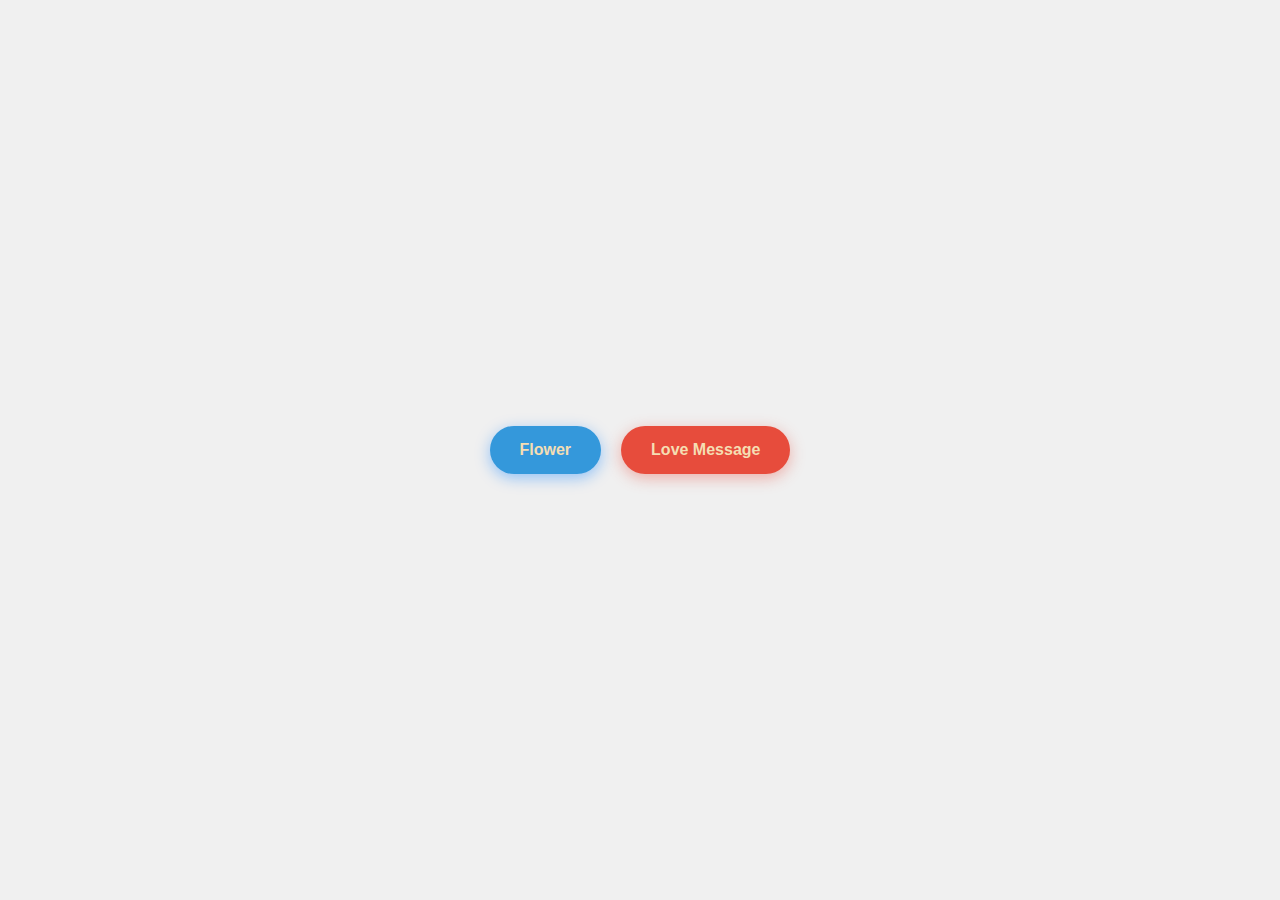
<file: index.html>
<!DOCTYPE html>
<html lang="id">
  <head>
    <meta charset="UTF-8" />
    <meta name="viewport" content="width=device-width, initial-scale=1.0" />
    <title>Coba Pilih ayooo</title>
    <style>
      body {
        display: flex;
        justify-content: center;
        align-items: center;
        height: 100vh;
        margin: 0;
        font-family: Arial, sans-serif;
        background-color: #f0f0f0;
      }

      .button-container {
        display: flex;
        gap: 20px;
      }

      .button {
        padding: 15px 30px;
        font-size: 16px;
        font-weight: bold;
        border: none;
        border-radius: 50px;
        cursor: pointer;
        transition: transform 0.3s ease, box-shadow 0.3s ease;
      }

      .button-1 {
        background-color: #3498db;
        color: white;
        box-shadow: 0 4px 15px rgba(0, 123, 255, 0.4);
      }

      .button-1:hover {
        transform: translateY(-5px);
        box-shadow: 0 8px 20px rgba(0, 123, 255, 0.6);
      }

      .button-2 {
        background-color: #e74c3c;
        color: white;
        box-shadow: 0 4px 15px rgba(231, 76, 60, 0.4);
      }

      .button-2:hover {
        transform: translateY(-5px);
        box-shadow: 0 8px 20px rgba(231, 76, 60, 0.6);
      }
      .button a {
        text-decoration: none;
        color: wheat;
      }
    </style>
  </head>
  <body>
    <div class="button-container">
      <button class="button button-1">
        <a href="kado-main/index.html">Flower</a>
      </button>
      <button class="button button-2">
        <a href="Love-Letter-main/index.html">Love Message</a>
      </button>
    </div>
  </body>
</html>
</file>
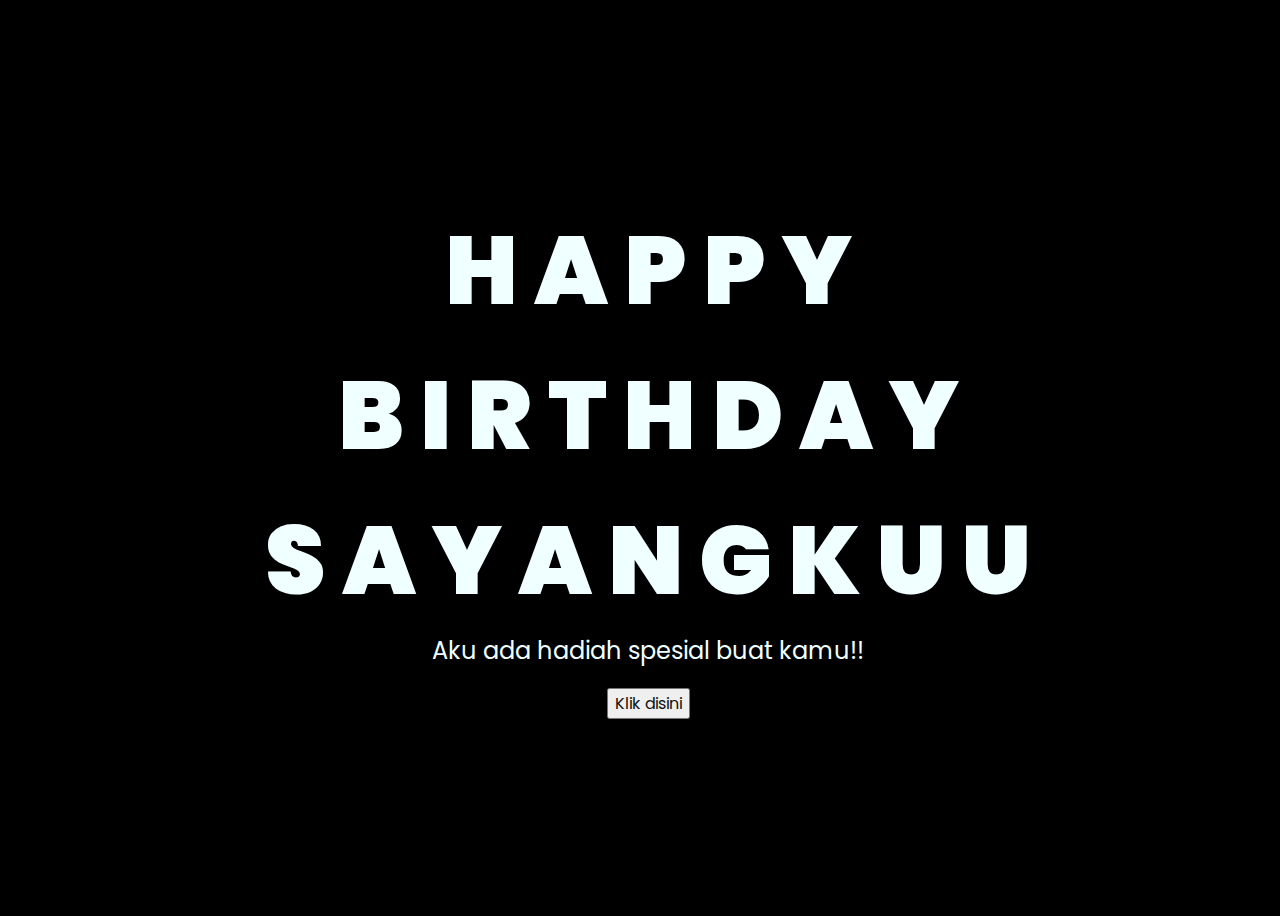
<file: kado-main/index.html>
<!DOCTYPE html>
<html lang="en">
  <head>
    <meta charset="UTF-8" />
    <meta http-equiv="X-UA-Compatible" content="IE=edge" />
    <meta name="viewport" content="width=device-width, initial-scale=1.0" />
    <link rel="stylesheet" href="css/style.css" />
    <link rel="icon" href="img/flowers.png" type="image/x-icon" />
    <title>Flowers</title>
  </head>
  <body>
    <div class="greetings">
      <!-- silahkan menambah kata sesuai keinginan dengan <span>text...</span -->
      <div class="top">
        <span>H</span>
        <span>A</span>
        <span>P</span>
        <span>P</span>
        <span>Y</span>
      </div>
      <div class="bottom">
        <span>B</span>
        <span>I</span>
        <span>R</span>
        <span>T</span>
        <span>H</span>
        <span>D</span>
        <span>A</span>
        <span>Y</span>
      </div>
      <div class="sayang">
        <span>S</span>
        <span>A</span>
        <span>Y</span>
        <span>A</span>
        <span>N</span>
        <span>G</span>
        <span>K</span>
        <span>U</span>
        <span>U</span>
      </div>
    </div>
    <div class="description">
      <span>Aku ada hadiah spesial buat kamu!!</span>
    </div>
    <div class="button">
      <button>
        <a href="flower.html">Klik disini</a>
      </button>
    </div>
  </body>
</html>
</file>
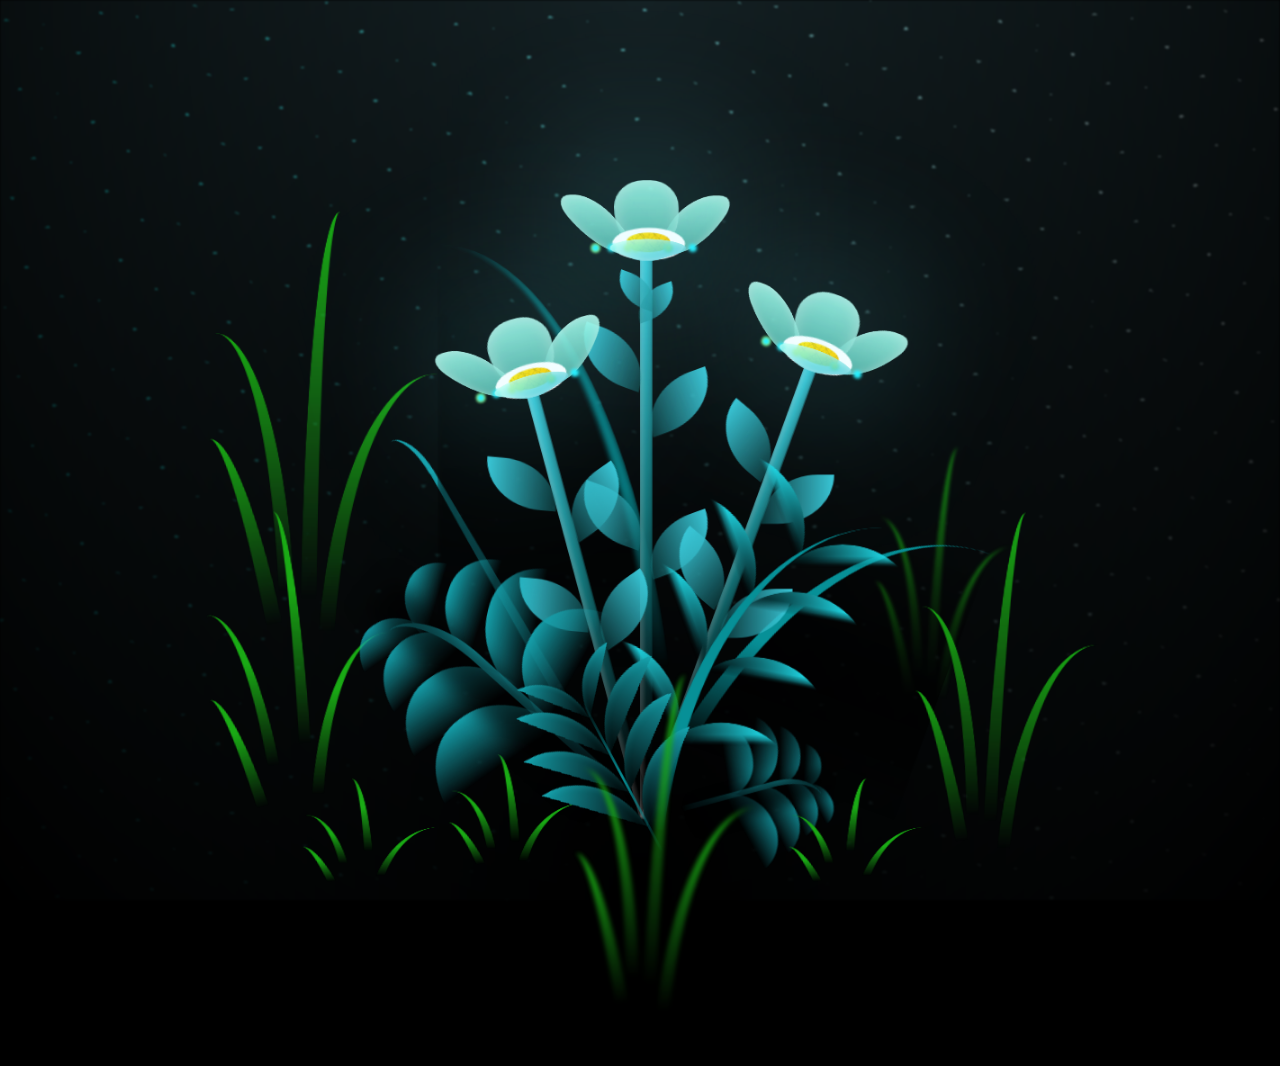
<file: kado-main/flower.html>
<!DOCTYPE html>
<html lang="en">
<head>
    <meta charset="UTF-8">
    <meta http-equiv="X-UA-Compatible" content="IE=edge">
    <meta name="viewport" content="width=device-width, initial-scale=1.0">
    <link rel="stylesheet" href="css/main.css">
    <link rel="icon" href="img/flowers.png" type="image/x-icon">
    <title>flowers</title>
</head>
<body class="container">
  <!-- Pembuat code: https://codepen.io/mdusmanansari/pen/BamepLe -->
    <div class="night"></div>
    <div class="flowers">
      <div class="flower flower--1">
        <div class="flower__leafs flower__leafs--1">
          <div class="flower__leaf flower__leaf--1"></div>
          <div class="flower__leaf flower__leaf--2"></div>
          <div class="flower__leaf flower__leaf--3"></div>
          <div class="flower__leaf flower__leaf--4"></div>
          <div class="flower__white-circle"></div>
  
          <div class="flower__light flower__light--1"></div>
          <div class="flower__light flower__light--2"></div>
          <div class="flower__light flower__light--3"></div>
          <div class="flower__light flower__light--4"></div>
          <div class="flower__light flower__light--5"></div>
          <div class="flower__light flower__light--6"></div>
          <div class="flower__light flower__light--7"></div>
          <div class="flower__light flower__light--8"></div>
  
        </div>
        <div class="flower__line">
          <div class="flower__line__leaf flower__line__leaf--1"></div>
          <div class="flower__line__leaf flower__line__leaf--2"></div>
          <div class="flower__line__leaf flower__line__leaf--3"></div>
          <div class="flower__line__leaf flower__line__leaf--4"></div>
          <div class="flower__line__leaf flower__line__leaf--5"></div>
          <div class="flower__line__leaf flower__line__leaf--6"></div>
        </div>
      </div>
  
      <div class="flower flower--2">
        <div class="flower__leafs flower__leafs--2">
          <div class="flower__leaf flower__leaf--1"></div>
          <div class="flower__leaf flower__leaf--2"></div>
          <div class="flower__leaf flower__leaf--3"></div>
          <div class="flower__leaf flower__leaf--4"></div>
          <div class="flower__white-circle"></div>
  
          <div class="flower__light flower__light--1"></div>
          <div class="flower__light flower__light--2"></div>
          <div class="flower__light flower__light--3"></div>
          <div class="flower__light flower__light--4"></div>
          <div class="flower__light flower__light--5"></div>
          <div class="flower__light flower__light--6"></div>
          <div class="flower__light flower__light--7"></div>
          <div class="flower__light flower__light--8"></div>
  
        </div>
        <div class="flower__line">
          <div class="flower__line__leaf flower__line__leaf--1"></div>
          <div class="flower__line__leaf flower__line__leaf--2"></div>
          <div class="flower__line__leaf flower__line__leaf--3"></div>
          <div class="flower__line__leaf flower__line__leaf--4"></div>
        </div>
      </div>
  
      <div class="flower flower--3">
        <div class="flower__leafs flower__leafs--3">
          <div class="flower__leaf flower__leaf--1"></div>
          <div class="flower__leaf flower__leaf--2"></div>
          <div class="flower__leaf flower__leaf--3"></div>
          <div class="flower__leaf flower__leaf--4"></div>
          <div class="flower__white-circle"></div>
  
          <div class="flower__light flower__light--1"></div>
          <div class="flower__light flower__light--2"></div>
          <div class="flower__light flower__light--3"></div>
          <div class="flower__light flower__light--4"></div>
          <div class="flower__light flower__light--5"></div>
          <div class="flower__light flower__light--6"></div>
          <div class="flower__light flower__light--7"></div>
          <div class="flower__light flower__light--8"></div>
  
        </div>
        <div class="flower__line">
          <div class="flower__line__leaf flower__line__leaf--1"></div>
          <div class="flower__line__leaf flower__line__leaf--2"></div>
          <div class="flower__line__leaf flower__line__leaf--3"></div>
          <div class="flower__line__leaf flower__line__leaf--4"></div>
        </div>
      </div>
  
      <div class="grow-ans" style="--d:1.2s">
        <div class="flower__g-long">
          <div class="flower__g-long__top"></div>
          <div class="flower__g-long__bottom"></div>
        </div>
      </div>
  
      <div class="growing-grass">
        <div class="flower__grass flower__grass--1">
          <div class="flower__grass--top"></div>
          <div class="flower__grass--bottom"></div>
          <div class="flower__grass__leaf flower__grass__leaf--1"></div>
          <div class="flower__grass__leaf flower__grass__leaf--2"></div>
          <div class="flower__grass__leaf flower__grass__leaf--3"></div>
          <div class="flower__grass__leaf flower__grass__leaf--4"></div>
          <div class="flower__grass__leaf flower__grass__leaf--5"></div>
          <div class="flower__grass__leaf flower__grass__leaf--6"></div>
          <div class="flower__grass__leaf flower__grass__leaf--7"></div>
          <div class="flower__grass__leaf flower__grass__leaf--8"></div>
          <div class="flower__grass__overlay"></div>
        </div>
      </div>
  
      <div class="growing-grass">
        <div class="flower__grass flower__grass--2">
          <div class="flower__grass--top"></div>
          <div class="flower__grass--bottom"></div>
          <div class="flower__grass__leaf flower__grass__leaf--1"></div>
          <div class="flower__grass__leaf flower__grass__leaf--2"></div>
          <div class="flower__grass__leaf flower__grass__leaf--3"></div>
          <div class="flower__grass__leaf flower__grass__leaf--4"></div>
          <div class="flower__grass__leaf flower__grass__leaf--5"></div>
          <div class="flower__grass__leaf flower__grass__leaf--6"></div>
          <div class="flower__grass__leaf flower__grass__leaf--7"></div>
          <div class="flower__grass__leaf flower__grass__leaf--8"></div>
          <div class="flower__grass__overlay"></div>
        </div>
      </div>
  
      <div class="grow-ans" style="--d:2.4s">
        <div class="flower__g-right flower__g-right--1">
          <div class="leaf"></div>
        </div>
      </div>
  
      <div class="grow-ans" style="--d:2.8s">
        <div class="flower__g-right flower__g-right--2">
          <div class="leaf"></div>
        </div>
      </div>
  
      <div class="grow-ans" style="--d:2.8s">
        <div class="flower__g-front">
          <div class="flower__g-front__leaf-wrapper flower__g-front__leaf-wrapper--1">
            <div class="flower__g-front__leaf"></div>
          </div>
          <div class="flower__g-front__leaf-wrapper flower__g-front__leaf-wrapper--2">
            <div class="flower__g-front__leaf"></div>
          </div>
          <div class="flower__g-front__leaf-wrapper flower__g-front__leaf-wrapper--3">
            <div class="flower__g-front__leaf"></div>
          </div>
          <div class="flower__g-front__leaf-wrapper flower__g-front__leaf-wrapper--4">
            <div class="flower__g-front__leaf"></div>
          </div>
          <div class="flower__g-front__leaf-wrapper flower__g-front__leaf-wrapper--5">
            <div class="flower__g-front__leaf"></div>
          </div>
          <div class="flower__g-front__leaf-wrapper flower__g-front__leaf-wrapper--6">
            <div class="flower__g-front__leaf"></div>
          </div>
          <div class="flower__g-front__leaf-wrapper flower__g-front__leaf-wrapper--7">
            <div class="flower__g-front__leaf"></div>
          </div>
          <div class="flower__g-front__leaf-wrapper flower__g-front__leaf-wrapper--8">
            <div class="flower__g-front__leaf"></div>
          </div>
          <div class="flower__g-front__line"></div>
        </div>
      </div>
  
      <div class="grow-ans" style="--d:3.2s">
        <div class="flower__g-fr">
          <div class="leaf"></div>
          <div class="flower__g-fr__leaf flower__g-fr__leaf--1"></div>
          <div class="flower__g-fr__leaf flower__g-fr__leaf--2"></div>
          <div class="flower__g-fr__leaf flower__g-fr__leaf--3"></div>
          <div class="flower__g-fr__leaf flower__g-fr__leaf--4"></div>
          <div class="flower__g-fr__leaf flower__g-fr__leaf--5"></div>
          <div class="flower__g-fr__leaf flower__g-fr__leaf--6"></div>
          <div class="flower__g-fr__leaf flower__g-fr__leaf--7"></div>
          <div class="flower__g-fr__leaf flower__g-fr__leaf--8"></div>
        </div>
      </div>
  
      <div class="long-g long-g--0">
        <div class="grow-ans" style="--d:3s">
          <div class="leaf leaf--0"></div>
        </div>
        <div class="grow-ans" style="--d:2.2s">
          <div class="leaf leaf--1"></div>
        </div>
        <div class="grow-ans" style="--d:3.4s">
          <div class="leaf leaf--2"></div>
        </div>
        <div class="grow-ans" style="--d:3.6s">
          <div class="leaf leaf--3"></div>
        </div>
      </div>
  
      <div class="long-g long-g--1">
        <div class="grow-ans" style="--d:3.6s">
          <div class="leaf leaf--0"></div>
        </div>
        <div class="grow-ans" style="--d:3.8s">
          <div class="leaf leaf--1"></div>
        </div>
        <div class="grow-ans" style="--d:4s">
          <div class="leaf leaf--2"></div>
        </div>
        <div class="grow-ans" style="--d:4.2s">
          <div class="leaf leaf--3"></div>
        </div>
      </div>
  
      <div class="long-g long-g--2">
        <div class="grow-ans" style="--d:4s">
          <div class="leaf leaf--0"></div>
        </div>
        <div class="grow-ans" style="--d:4.2s">
          <div class="leaf leaf--1"></div>
        </div>
        <div class="grow-ans" style="--d:4.4s">
          <div class="leaf leaf--2"></div>
        </div>
        <div class="grow-ans" style="--d:4.6s">
          <div class="leaf leaf--3"></div>
        </div>
      </div>
  
      <div class="long-g long-g--3">
        <div class="grow-ans" style="--d:4s">
          <div class="leaf leaf--0"></div>
        </div>
        <div class="grow-ans" style="--d:4.2s">
          <div class="leaf leaf--1"></div>
        </div>
        <div class="grow-ans" style="--d:3s">
          <div class="leaf leaf--2"></div>
        </div>
        <div class="grow-ans" style="--d:3.6s">
          <div class="leaf leaf--3"></div>
        </div>
      </div>
  
      <div class="long-g long-g--4">
        <div class="grow-ans" style="--d:4s">
          <div class="leaf leaf--0"></div>
        </div>
        <div class="grow-ans" style="--d:4.2s">
          <div class="leaf leaf--1"></div>
        </div>
        <div class="grow-ans" style="--d:3s">
          <div class="leaf leaf--2"></div>
        </div>
        <div class="grow-ans" style="--d:3.6s">
          <div class="leaf leaf--3"></div>
        </div>
      </div>
  
      <div class="long-g long-g--5">
        <div class="grow-ans" style="--d:4s">
          <div class="leaf leaf--0"></div>
        </div>
        <div class="grow-ans" style="--d:4.2s">
          <div class="leaf leaf--1"></div>
        </div>
        <div class="grow-ans" style="--d:3s">
          <div class="leaf leaf--2"></div>
        </div>
        <div class="grow-ans" style="--d:3.6s">
          <div class="leaf leaf--3"></div>
        </div>
      </div>
  
      <div class="long-g long-g--6">
        <div class="grow-ans" style="--d:4.2s">
          <div class="leaf leaf--0"></div>
        </div>
        <div class="grow-ans" style="--d:4.4s">
          <div class="leaf leaf--1"></div>
        </div>
        <div class="grow-ans" style="--d:4.6s">
          <div class="leaf leaf--2"></div>
        </div>
        <div class="grow-ans" style="--d:4.8s">
          <div class="leaf leaf--3"></div>
        </div>
      </div>
  
      <div class="long-g long-g--7">
        <div class="grow-ans" style="--d:3s">
          <div class="leaf leaf--0"></div>
        </div>
        <div class="grow-ans" style="--d:3.2s">
          <div class="leaf leaf--1"></div>
        </div>
        <div class="grow-ans" style="--d:3.5s">
          <div class="leaf leaf--2"></div>
        </div>
        <div class="grow-ans" style="--d:3.6s">
          <div class="leaf leaf--3"></div>
        </div>
      </div>
    </div>
    <script src="main.js"></script>
  </body>
</html>
</file>
<file: kado-main/css/style.css>
@import url("https://fonts.googleapis.com/css2?family=Poppins:ital,wght@0,500;1,900&display=swap");
* {
  font-family: "Poppins", cursive;
}
body {
  color: azure;
  width: 100%;
  height: 100vh;
  display: flex;
  flex-direction: column;
  align-items: center;
  justify-content: center;
  background-color: black;
}
.greetings {
  font-size: 6rem;
  font-weight: 900;
  display: flex;
  flex-direction: column;
  justify-content: center;
  align-items: center;
}
.greetings > .top span {
  animation: glow 2.5s ease-in-out infinite;
}
.greetings > .bottom span {
  animation: glow 2.5s ease-in-out infinite;
}
.greetings > .sayang span {
  animation: glow 2.5s ease-in-out infinite;
}
@keyframes glow {
  0%,
  100% {
    color: #fff;
    text-shadow: 0 0 12px #39c6d6, 0 0 50px #39c6d6, 0 0 100px #39c6d6;
  }
  10%,
  90% {
    color: #111;
    text-shadow: none;
  }
}
.greetings > .top span:nth-child(2) {
  animation-delay: 0.2s;
}
.greetings > .top span:nth-child(3) {
  animation-delay: 0.4s;
}
.greetings > .top span:nth-child(4) {
  animation-delay: 0.6s;
}
.greetings > .top span:nth-child(5) {
  animation-delay: 0.8s;
}
/* Birthday */
.greetings > .bottom span:nth-child(2) {
  animation-delay: 0.2s;
}
.greetings > .bottom span:nth-child(3) {
  animation-delay: 0.4s;
}
.greetings > .bottom span:nth-child(4) {
  animation-delay: 0.6s;
}
.greetings > .bottom span:nth-child(5) {
  animation-delay: 0.8s;
}
.greetings > .bottom span:nth-child(6) {
  animation-delay: 1s;
}
.greetings > .bottom span:nth-child(7) {
  animation-delay: 1.2s;
}
.greetings > .bottom span:nth-child(8) {
  animation-delay: 1.4s;
}

.description {
  font-size: 1.5rem;
  margin-bottom: 20px;
}

.button a {
  text-decoration: none;
  font-size: 1rem;
  color: #111;
}

@media screen and (max-width: 574px) {
  .greetings {
    display: block;
    font-size: 3rem;
    font-weight: 500;
    text-align: center;
  }
  .description {
    font-size: 1rem;
  }

  .button a {
    font-size: 0.5rem;
  }
}
</file>
<file: kado-main/css/main.css>
*,
*::after,
*::before {
  padding: 0;
  margin: 0;
  box-sizing: border-box;
}

:root {
  --dark-color: #000;
}

body {
  display: flex;
  align-items: flex-end;
  justify-content: center;
  min-height: 100vh;
  background-color: var(--dark-color);
  overflow: hidden;
  perspective: 1000px;
}

.night {
  position: fixed;
  left: 50%;
  top: 0;
  transform: translateX(-50%);
  width: 100%;
  height: 100%;
  filter: blur(0.1vmin);
  background-image: radial-gradient(ellipse at top, transparent 0%, var(--dark-color)), radial-gradient(ellipse at bottom, var(--dark-color), rgba(145, 233, 255, 0.2)), repeating-linear-gradient(220deg, rgb(0, 0, 0) 0px, rgb(0, 0, 0) 19px, transparent 19px, transparent 22px), repeating-linear-gradient(189deg, rgb(0, 0, 0) 0px, rgb(0, 0, 0) 19px, transparent 19px, transparent 22px), repeating-linear-gradient(148deg, rgb(0, 0, 0) 0px, rgb(0, 0, 0) 19px, transparent 19px, transparent 22px), linear-gradient(90deg, rgb(0, 255, 250), rgb(240, 240, 240));
}

.flowers {
  position: relative;
  transform: scale(0.9);
}

.flower {
  position: absolute;
  bottom: 10vmin;
  transform-origin: bottom center;
  z-index: 10;
  --fl-speed: 0.8s;
}
.flower--1 {
  -webkit-animation: moving-flower-1 4s linear infinite;
          animation: moving-flower-1 4s linear infinite;
}
.flower--1 .flower__line {
  height: 70vmin;
  -webkit-animation-delay: 0.3s;
          animation-delay: 0.3s;
}
.flower--1 .flower__line__leaf--1 {
  -webkit-animation: blooming-leaf-right var(--fl-speed) 1.6s backwards;
          animation: blooming-leaf-right var(--fl-speed) 1.6s backwards;
}
.flower--1 .flower__line__leaf--2 {
  -webkit-animation: blooming-leaf-right var(--fl-speed) 1.4s backwards;
          animation: blooming-leaf-right var(--fl-speed) 1.4s backwards;
}
.flower--1 .flower__line__leaf--3 {
  -webkit-animation: blooming-leaf-left var(--fl-speed) 1.2s backwards;
          animation: blooming-leaf-left var(--fl-speed) 1.2s backwards;
}
.flower--1 .flower__line__leaf--4 {
  -webkit-animation: blooming-leaf-left var(--fl-speed) 1s backwards;
          animation: blooming-leaf-left var(--fl-speed) 1s backwards;
}
.flower--1 .flower__line__leaf--5 {
  -webkit-animation: blooming-leaf-right var(--fl-speed) 1.8s backwards;
          animation: blooming-leaf-right var(--fl-speed) 1.8s backwards;
}
.flower--1 .flower__line__leaf--6 {
  -webkit-animation: blooming-leaf-left var(--fl-speed) 2s backwards;
          animation: blooming-leaf-left var(--fl-speed) 2s backwards;
}
.flower--2 {
  left: 50%;
  transform: rotate(20deg);
  -webkit-animation: moving-flower-2 4s linear infinite;
          animation: moving-flower-2 4s linear infinite;
}
.flower--2 .flower__line {
  height: 60vmin;
  -webkit-animation-delay: 0.6s;
          animation-delay: 0.6s;
}
.flower--2 .flower__line__leaf--1 {
  -webkit-animation: blooming-leaf-right var(--fl-speed) 1.9s backwards;
          animation: blooming-leaf-right var(--fl-speed) 1.9s backwards;
}
.flower--2 .flower__line__leaf--2 {
  -webkit-animation: blooming-leaf-right var(--fl-speed) 1.7s backwards;
          animation: blooming-leaf-right var(--fl-speed) 1.7s backwards;
}
.flower--2 .flower__line__leaf--3 {
  -webkit-animation: blooming-leaf-left var(--fl-speed) 1.5s backwards;
          animation: blooming-leaf-left var(--fl-speed) 1.5s backwards;
}
.flower--2 .flower__line__leaf--4 {
  -webkit-animation: blooming-leaf-left var(--fl-speed) 1.3s backwards;
          animation: blooming-leaf-left var(--fl-speed) 1.3s backwards;
}
.flower--3 {
  left: 50%;
  transform: rotate(-15deg);
  -webkit-animation: moving-flower-3 4s linear infinite;
          animation: moving-flower-3 4s linear infinite;
}
.flower--3 .flower__line {
  -webkit-animation-delay: 0.9s;
          animation-delay: 0.9s;
}
.flower--3 .flower__line__leaf--1 {
  -webkit-animation: blooming-leaf-right var(--fl-speed) 2.5s backwards;
          animation: blooming-leaf-right var(--fl-speed) 2.5s backwards;
}
.flower--3 .flower__line__leaf--2 {
  -webkit-animation: blooming-leaf-right var(--fl-speed) 2.3s backwards;
          animation: blooming-leaf-right var(--fl-speed) 2.3s backwards;
}
.flower--3 .flower__line__leaf--3 {
  -webkit-animation: blooming-leaf-left var(--fl-speed) 2.1s backwards;
          animation: blooming-leaf-left var(--fl-speed) 2.1s backwards;
}
.flower--3 .flower__line__leaf--4 {
  -webkit-animation: blooming-leaf-left var(--fl-speed) 1.9s backwards;
          animation: blooming-leaf-left var(--fl-speed) 1.9s backwards;
}
.flower__leafs {
  position: relative;
  -webkit-animation: blooming-flower 2s backwards;
          animation: blooming-flower 2s backwards;
}
.flower__leafs--1 {
  -webkit-animation-delay: 1.1s;
          animation-delay: 1.1s;
}
.flower__leafs--2 {
  -webkit-animation-delay: 1.4s;
          animation-delay: 1.4s;
}
.flower__leafs--3 {
  -webkit-animation-delay: 1.7s;
          animation-delay: 1.7s;
}
.flower__leafs::after {
  content: "";
  position: absolute;
  left: 0;
  top: 0;
  transform: translate(-50%, -100%);
  width: 8vmin;
  height: 8vmin;
  background-color: #6bf0ff;
  filter: blur(10vmin);
}
.flower__leaf {
  position: absolute;
  bottom: 0;
  left: 50%;
  width: 8vmin;
  height: 11vmin;
  border-radius: 51% 49% 47% 53%/44% 45% 55% 69%;
  background-color: #a7ffee;
  background-image: linear-gradient(to top, #54b8aa, #a7ffee);
  transform-origin: bottom center;
  opacity: 0.9;
  box-shadow: inset 0 0 2vmin rgba(255, 255, 255, 0.5);
}
.flower__leaf--1 {
  transform: translate(-10%, 1%) rotateY(40deg) rotateX(-50deg);
}
.flower__leaf--2 {
  transform: translate(-50%, -4%) rotateX(40deg);
}
.flower__leaf--3 {
  transform: translate(-90%, 0%) rotateY(45deg) rotateX(50deg);
}
.flower__leaf--4 {
  width: 8vmin;
  height: 8vmin;
  transform-origin: bottom left;
  border-radius: 4vmin 10vmin 4vmin 4vmin;
  transform: translate(0%, 18%) rotateX(70deg) rotate(-43deg);
  background-image: linear-gradient(to top, #39c6d6, #a7ffee);
  z-index: 1;
  opacity: 0.8;
}
.flower__white-circle {
  position: absolute;
  left: -3.5vmin;
  top: -3vmin;
  width: 9vmin;
  height: 4vmin;
  border-radius: 50%;
  background-color: #fff;
}
.flower__white-circle::after {
  content: "";
  position: absolute;
  left: 50%;
  top: 45%;
  transform: translate(-50%, -50%);
  width: 60%;
  height: 60%;
  border-radius: inherit;
  background-image: repeating-linear-gradient(135deg, rgba(0, 0, 0, 0.03) 0px, rgba(0, 0, 0, 0.03) 1px, transparent 1px, transparent 12px), repeating-linear-gradient(45deg, rgba(0, 0, 0, 0.03) 0px, rgba(0, 0, 0, 0.03) 1px, transparent 1px, transparent 12px), repeating-linear-gradient(67.5deg, rgba(0, 0, 0, 0.03) 0px, rgba(0, 0, 0, 0.03) 1px, transparent 1px, transparent 12px), repeating-linear-gradient(135deg, rgba(0, 0, 0, 0.03) 0px, rgba(0, 0, 0, 0.03) 1px, transparent 1px, transparent 12px), repeating-linear-gradient(45deg, rgba(0, 0, 0, 0.03) 0px, rgba(0, 0, 0, 0.03) 1px, transparent 1px, transparent 12px), repeating-linear-gradient(112.5deg, rgba(0, 0, 0, 0.03) 0px, rgba(0, 0, 0, 0.03) 1px, transparent 1px, transparent 12px), repeating-linear-gradient(112.5deg, rgba(0, 0, 0, 0.03) 0px, rgba(0, 0, 0, 0.03) 1px, transparent 1px, transparent 12px), repeating-linear-gradient(45deg, rgba(0, 0, 0, 0.03) 0px, rgba(0, 0, 0, 0.03) 1px, transparent 1px, transparent 12px), repeating-linear-gradient(22.5deg, rgba(0, 0, 0, 0.03) 0px, rgba(0, 0, 0, 0.03) 1px, transparent 1px, transparent 12px), repeating-linear-gradient(45deg, rgba(0, 0, 0, 0.03) 0px, rgba(0, 0, 0, 0.03) 1px, transparent 1px, transparent 12px), repeating-linear-gradient(22.5deg, rgba(0, 0, 0, 0.03) 0px, rgba(0, 0, 0, 0.03) 1px, transparent 1px, transparent 12px), repeating-linear-gradient(135deg, rgba(0, 0, 0, 0.03) 0px, rgba(0, 0, 0, 0.03) 1px, transparent 1px, transparent 12px), repeating-linear-gradient(157.5deg, rgba(0, 0, 0, 0.03) 0px, rgba(0, 0, 0, 0.03) 1px, transparent 1px, transparent 12px), repeating-linear-gradient(67.5deg, rgba(0, 0, 0, 0.03) 0px, rgba(0, 0, 0, 0.03) 1px, transparent 1px, transparent 12px), repeating-linear-gradient(67.5deg, rgba(0, 0, 0, 0.03) 0px, rgba(0, 0, 0, 0.03) 1px, transparent 1px, transparent 12px), linear-gradient(90deg, rgb(255, 235, 18), rgb(255, 206, 0));
}
.flower__line {
  height: 55vmin;
  width: 1.5vmin;
  background-image: linear-gradient(to left, rgba(0, 0, 0, 0.2), transparent, rgba(255, 255, 255, 0.2)), linear-gradient(to top, transparent 10%, #14757a, #39c6d6);
  box-shadow: inset 0 0 2px rgba(0, 0, 0, 0.5);
  -webkit-animation: grow-flower-tree 4s backwards;
          animation: grow-flower-tree 4s backwards;
}
.flower__line__leaf {
  --w: 7vmin;
  --h: calc(var(--w) + 2vmin);
  position: absolute;
  top: 20%;
  left: 90%;
  width: var(--w);
  height: var(--h);
  border-top-right-radius: var(--h);
  border-bottom-left-radius: var(--h);
  background-image: linear-gradient(to top, rgba(20, 117, 122, 0.4), #39c6d6);
}
.flower__line__leaf--1 {
  transform: rotate(70deg) rotateY(30deg);
}
.flower__line__leaf--2 {
  top: 45%;
  transform: rotate(70deg) rotateY(30deg);
}
.flower__line__leaf--3, .flower__line__leaf--4, .flower__line__leaf--6 {
  border-top-right-radius: 0;
  border-bottom-left-radius: 0;
  border-top-left-radius: var(--h);
  border-bottom-right-radius: var(--h);
  left: -460%;
  top: 12%;
  transform: rotate(-70deg) rotateY(30deg);
}
.flower__line__leaf--4 {
  top: 40%;
}
.flower__line__leaf--5 {
  top: 0;
  transform-origin: left;
  transform: rotate(70deg) rotateY(30deg) scale(0.6);
}
.flower__line__leaf--6 {
  top: -2%;
  left: -450%;
  transform-origin: right;
  transform: rotate(-70deg) rotateY(30deg) scale(0.6);
}
.flower__light {
  position: absolute;
  bottom: 0vmin;
  width: 1vmin;
  height: 1vmin;
  background-color: rgb(255, 251, 0);
  border-radius: 50%;
  filter: blur(0.2vmin);
  -webkit-animation: light-ans 4s linear infinite backwards;
          animation: light-ans 4s linear infinite backwards;
}
.flower__light:nth-child(odd) {
  background-color: #23f0ff;
}
.flower__light--1 {
  left: -2vmin;
  -webkit-animation-delay: 1s;
          animation-delay: 1s;
}
.flower__light--2 {
  left: 3vmin;
  -webkit-animation-delay: 0.5s;
          animation-delay: 0.5s;
}
.flower__light--3 {
  left: -6vmin;
  -webkit-animation-delay: 0.3s;
          animation-delay: 0.3s;
}
.flower__light--4 {
  left: 6vmin;
  -webkit-animation-delay: 0.9s;
          animation-delay: 0.9s;
}
.flower__light--5 {
  left: -1vmin;
  -webkit-animation-delay: 1.5s;
          animation-delay: 1.5s;
}
.flower__light--6 {
  left: -4vmin;
  -webkit-animation-delay: 3s;
          animation-delay: 3s;
}
.flower__light--7 {
  left: 3vmin;
  -webkit-animation-delay: 2s;
          animation-delay: 2s;
}
.flower__light--8 {
  left: -6vmin;
  -webkit-animation-delay: 3.5s;
          animation-delay: 3.5s;
}
.flower__grass {
  --c: #159faa;
  --line-w: 1.5vmin;
  position: absolute;
  bottom: 12vmin;
  left: -7vmin;
  display: flex;
  flex-direction: column;
  align-items: flex-end;
  z-index: 20;
  transform-origin: bottom center;
  transform: rotate(-48deg) rotateY(40deg);
}
.flower__grass--1 {
  -webkit-animation: moving-grass 2s linear infinite;
          animation: moving-grass 2s linear infinite;
}
.flower__grass--2 {
  left: 2vmin;
  bottom: 10vmin;
  transform: scale(0.5) rotate(75deg) rotateX(10deg) rotateY(-200deg);
  opacity: 0.8;
  z-index: 0;
  -webkit-animation: moving-grass--2 1.5s linear infinite;
          animation: moving-grass--2 1.5s linear infinite;
}
.flower__grass--top {
  width: 7vmin;
  height: 10vmin;
  border-top-right-radius: 100%;
  border-right: var(--line-w) solid var(--c);
  transform-origin: bottom center;
  transform: rotate(-2deg);
}
.flower__grass--bottom {
  margin-top: -2px;
  width: var(--line-w);
  height: 25vmin;
  background-image: linear-gradient(to top, transparent, var(--c));
}
.flower__grass__leaf {
  --size: 10vmin;
  position: absolute;
  width: calc(var(--size) * 2.1);
  height: var(--size);
  border-top-left-radius: var(--size);
  border-top-right-radius: var(--size);
  background-image: linear-gradient(to top, transparent, transparent 30%, var(--c));
  z-index: 100;
}
.flower__grass__leaf--1 {
  top: -6%;
  left: 30%;
  --size: 6vmin;
  transform: rotate(-20deg);
  -webkit-animation: growing-grass-ans--1 2s 2.6s backwards;
          animation: growing-grass-ans--1 2s 2.6s backwards;
}
@-webkit-keyframes growing-grass-ans--1 {
  0% {
    transform-origin: bottom left;
    transform: rotate(-20deg) scale(0);
  }
}
@keyframes growing-grass-ans--1 {
  0% {
    transform-origin: bottom left;
    transform: rotate(-20deg) scale(0);
  }
}
.flower__grass__leaf--2 {
  top: -5%;
  left: -110%;
  --size: 6vmin;
  transform: rotate(10deg);
  -webkit-animation: growing-grass-ans--2 2s 2.4s linear backwards;
          animation: growing-grass-ans--2 2s 2.4s linear backwards;
}
@-webkit-keyframes growing-grass-ans--2 {
  0% {
    transform-origin: bottom right;
    transform: rotate(10deg) scale(0);
  }
}
@keyframes growing-grass-ans--2 {
  0% {
    transform-origin: bottom right;
    transform: rotate(10deg) scale(0);
  }
}
.flower__grass__leaf--3 {
  top: 5%;
  left: 60%;
  --size: 8vmin;
  transform: rotate(-18deg) rotateX(-20deg);
  -webkit-animation: growing-grass-ans--3 2s 2.2s linear backwards;
          animation: growing-grass-ans--3 2s 2.2s linear backwards;
}
@-webkit-keyframes growing-grass-ans--3 {
  0% {
    transform-origin: bottom left;
    transform: rotate(-18deg) rotateX(-20deg) scale(0);
  }
}
@keyframes growing-grass-ans--3 {
  0% {
    transform-origin: bottom left;
    transform: rotate(-18deg) rotateX(-20deg) scale(0);
  }
}
.flower__grass__leaf--4 {
  top: 6%;
  left: -135%;
  --size: 8vmin;
  transform: rotate(2deg);
  -webkit-animation: growing-grass-ans--4 2s 2s linear backwards;
          animation: growing-grass-ans--4 2s 2s linear backwards;
}
@-webkit-keyframes growing-grass-ans--4 {
  0% {
    transform-origin: bottom right;
    transform: rotate(2deg) scale(0);
  }
}
@keyframes growing-grass-ans--4 {
  0% {
    transform-origin: bottom right;
    transform: rotate(2deg) scale(0);
  }
}
.flower__grass__leaf--5 {
  top: 20%;
  left: 60%;
  --size: 10vmin;
  transform: rotate(-24deg) rotateX(-20deg);
  -webkit-animation: growing-grass-ans--5 2s 1.8s linear backwards;
          animation: growing-grass-ans--5 2s 1.8s linear backwards;
}
@-webkit-keyframes growing-grass-ans--5 {
  0% {
    transform-origin: bottom left;
    transform: rotate(-24deg) rotateX(-20deg) scale(0);
  }
}
@keyframes growing-grass-ans--5 {
  0% {
    transform-origin: bottom left;
    transform: rotate(-24deg) rotateX(-20deg) scale(0);
  }
}
.flower__grass__leaf--6 {
  top: 22%;
  left: -180%;
  --size: 10vmin;
  transform: rotate(10deg);
  -webkit-animation: growing-grass-ans--6 2s 1.6s linear backwards;
          animation: growing-grass-ans--6 2s 1.6s linear backwards;
}
@-webkit-keyframes growing-grass-ans--6 {
  0% {
    transform-origin: bottom right;
    transform: rotate(10deg) scale(0);
  }
}
@keyframes growing-grass-ans--6 {
  0% {
    transform-origin: bottom right;
    transform: rotate(10deg) scale(0);
  }
}
.flower__grass__leaf--7 {
  top: 39%;
  left: 70%;
  --size: 10vmin;
  transform: rotate(-10deg);
  -webkit-animation: growing-grass-ans--7 2s 1.4s linear backwards;
          animation: growing-grass-ans--7 2s 1.4s linear backwards;
}
@-webkit-keyframes growing-grass-ans--7 {
  0% {
    transform-origin: bottom left;
    transform: rotate(-10deg) scale(0);
  }
}
@keyframes growing-grass-ans--7 {
  0% {
    transform-origin: bottom left;
    transform: rotate(-10deg) scale(0);
  }
}
.flower__grass__leaf--8 {
  top: 40%;
  left: -215%;
  --size: 11vmin;
  transform: rotate(10deg);
  -webkit-animation: growing-grass-ans--8 2s 1.2s linear backwards;
          animation: growing-grass-ans--8 2s 1.2s linear backwards;
}
@-webkit-keyframes growing-grass-ans--8 {
  0% {
    transform-origin: bottom right;
    transform: rotate(10deg) scale(0);
  }
}
@keyframes growing-grass-ans--8 {
  0% {
    transform-origin: bottom right;
    transform: rotate(10deg) scale(0);
  }
}
.flower__grass__overlay {
  position: absolute;
  top: -10%;
  right: 0%;
  width: 100%;
  height: 100%;
  background-color: rgba(0, 0, 0, 0.6);
  filter: blur(1.5vmin);
  z-index: 100;
}
.flower__g-long {
  --w: 2vmin;
  --h: 6vmin;
  --c: #159faa;
  position: absolute;
  bottom: 10vmin;
  left: -3vmin;
  transform-origin: bottom center;
  transform: rotate(-30deg) rotateY(-20deg);
  display: flex;
  flex-direction: column;
  align-items: flex-end;
  -webkit-animation: flower-g-long-ans 3s linear infinite;
          animation: flower-g-long-ans 3s linear infinite;
}
@-webkit-keyframes flower-g-long-ans {
  0%, 100% {
    transform: rotate(-30deg) rotateY(-20deg);
  }
  50% {
    transform: rotate(-32deg) rotateY(-20deg);
  }
}
@keyframes flower-g-long-ans {
  0%, 100% {
    transform: rotate(-30deg) rotateY(-20deg);
  }
  50% {
    transform: rotate(-32deg) rotateY(-20deg);
  }
}
.flower__g-long__top {
  top: calc(var(--h) * -1);
  width: calc(var(--w) + 1vmin);
  height: var(--h);
  border-top-right-radius: 100%;
  border-right: 0.7vmin solid var(--c);
  transform: translate(-0.7vmin, 1vmin);
}
.flower__g-long__bottom {
  width: var(--w);
  height: 50vmin;
  transform-origin: bottom center;
  background-image: linear-gradient(to top, transparent 30%, var(--c));
  box-shadow: inset 0 0 2px rgba(0, 0, 0, 0.5);
  -webkit-clip-path: polygon(35% 0, 65% 1%, 100% 100%, 0% 100%);
          clip-path: polygon(35% 0, 65% 1%, 100% 100%, 0% 100%);
}
.flower__g-right {
  position: absolute;
  bottom: 6vmin;
  left: -2vmin;
  transform-origin: bottom left;
  transform: rotate(20deg);
}
.flower__g-right .leaf {
  width: 30vmin;
  height: 50vmin;
  border-top-left-radius: 100%;
  border-left: 2vmin solid #079097;
  background-image: linear-gradient(to bottom, transparent, var(--dark-color) 60%);
  -webkit-mask-image: linear-gradient(to top, transparent 30%, #079097 60%);
}
.flower__g-right--1 {
  -webkit-animation: flower-g-right-ans 2.5s linear infinite;
          animation: flower-g-right-ans 2.5s linear infinite;
}
.flower__g-right--2 {
  left: 5vmin;
  transform: rotateY(-180deg);
  -webkit-animation: flower-g-right-ans--2 3s linear infinite;
          animation: flower-g-right-ans--2 3s linear infinite;
}
.flower__g-right--2 .leaf {
  height: 75vmin;
  filter: blur(0.3vmin);
  opacity: 0.8;
}
@-webkit-keyframes flower-g-right-ans {
  0%, 100% {
    transform: rotate(20deg);
  }
  50% {
    transform: rotate(24deg) rotateX(-20deg);
  }
}
@keyframes flower-g-right-ans {
  0%, 100% {
    transform: rotate(20deg);
  }
  50% {
    transform: rotate(24deg) rotateX(-20deg);
  }
}
@-webkit-keyframes flower-g-right-ans--2 {
  0%, 100% {
    transform: rotateY(-180deg) rotate(0deg) rotateX(-20deg);
  }
  50% {
    transform: rotateY(-180deg) rotate(6deg) rotateX(-20deg);
  }
}
@keyframes flower-g-right-ans--2 {
  0%, 100% {
    transform: rotateY(-180deg) rotate(0deg) rotateX(-20deg);
  }
  50% {
    transform: rotateY(-180deg) rotate(6deg) rotateX(-20deg);
  }
}
.flower__g-front {
  position: absolute;
  bottom: 6vmin;
  left: 2.5vmin;
  z-index: 100;
  transform-origin: bottom center;
  transform: rotate(-28deg) rotateY(30deg) scale(1.04);
  -webkit-animation: flower__g-front-ans 2s linear infinite;
          animation: flower__g-front-ans 2s linear infinite;
}
@-webkit-keyframes flower__g-front-ans {
  0%, 100% {
    transform: rotate(-28deg) rotateY(30deg) scale(1.04);
  }
  50% {
    transform: rotate(-35deg) rotateY(40deg) scale(1.04);
  }
}
@keyframes flower__g-front-ans {
  0%, 100% {
    transform: rotate(-28deg) rotateY(30deg) scale(1.04);
  }
  50% {
    transform: rotate(-35deg) rotateY(40deg) scale(1.04);
  }
}
.flower__g-front__line {
  width: 0.3vmin;
  height: 20vmin;
  background-image: linear-gradient(to top, transparent, #079097, transparent 100%);
  position: relative;
}
.flower__g-front__leaf-wrapper {
  position: absolute;
  top: 0;
  left: 0;
  transform-origin: bottom left;
  transform: rotate(10deg);
}
.flower__g-front__leaf-wrapper:nth-child(even) {
  left: 0vmin;
  transform: rotateY(-180deg) rotate(5deg);
  -webkit-animation: flower__g-front__leaf-left-ans 1s ease-in backwards;
          animation: flower__g-front__leaf-left-ans 1s ease-in backwards;
}
.flower__g-front__leaf-wrapper:nth-child(odd) {
  -webkit-animation: flower__g-front__leaf-ans 1s ease-in backwards;
          animation: flower__g-front__leaf-ans 1s ease-in backwards;
}
.flower__g-front__leaf-wrapper--1 {
  top: -8vmin;
  transform: scale(0.7);
  -webkit-animation: flower__g-front__leaf-ans 1s 5.5s ease-in backwards !important;
          animation: flower__g-front__leaf-ans 1s 5.5s ease-in backwards !important;
}
.flower__g-front__leaf-wrapper--2 {
  top: -8vmin;
  transform: rotateY(-180deg) scale(0.7) !important;
  -webkit-animation: flower__g-front__leaf-left-ans-2 1s 4.6s ease-in backwards !important;
          animation: flower__g-front__leaf-left-ans-2 1s 4.6s ease-in backwards !important;
}
.flower__g-front__leaf-wrapper--3 {
  top: -3vmin;
  -webkit-animation: flower__g-front__leaf-ans 1s 4.6s ease-in backwards;
          animation: flower__g-front__leaf-ans 1s 4.6s ease-in backwards;
}
.flower__g-front__leaf-wrapper--4 {
  top: -3vmin;
  transform: rotateY(-180deg) scale(0.9) !important;
  -webkit-animation: flower__g-front__leaf-left-ans-2 1s 4.6s ease-in backwards !important;
          animation: flower__g-front__leaf-left-ans-2 1s 4.6s ease-in backwards !important;
}
@-webkit-keyframes flower__g-front__leaf-left-ans-2 {
  0% {
    transform: rotateY(-180deg) scale(0);
  }
}
@keyframes flower__g-front__leaf-left-ans-2 {
  0% {
    transform: rotateY(-180deg) scale(0);
  }
}
.flower__g-front__leaf-wrapper--5, .flower__g-front__leaf-wrapper--6 {
  top: 2vmin;
}
.flower__g-front__leaf-wrapper--7, .flower__g-front__leaf-wrapper--8 {
  top: 6.5vmin;
}
.flower__g-front__leaf-wrapper--2 {
  -webkit-animation-delay: 5.2s !important;
          animation-delay: 5.2s !important;
}
.flower__g-front__leaf-wrapper--3 {
  -webkit-animation-delay: 4.9s !important;
          animation-delay: 4.9s !important;
}
.flower__g-front__leaf-wrapper--5 {
  -webkit-animation-delay: 4.3s !important;
          animation-delay: 4.3s !important;
}
.flower__g-front__leaf-wrapper--6 {
  -webkit-animation-delay: 4.1s !important;
          animation-delay: 4.1s !important;
}
.flower__g-front__leaf-wrapper--7 {
  -webkit-animation-delay: 3.8s !important;
          animation-delay: 3.8s !important;
}
.flower__g-front__leaf-wrapper--8 {
  -webkit-animation-delay: 3.5s !important;
          animation-delay: 3.5s !important;
}
@-webkit-keyframes flower__g-front__leaf-ans {
  0% {
    transform: rotate(10deg) scale(0);
  }
}
@keyframes flower__g-front__leaf-ans {
  0% {
    transform: rotate(10deg) scale(0);
  }
}
@-webkit-keyframes flower__g-front__leaf-left-ans {
  0% {
    transform: rotateY(-180deg) rotate(5deg) scale(0);
  }
}
@keyframes flower__g-front__leaf-left-ans {
  0% {
    transform: rotateY(-180deg) rotate(5deg) scale(0);
  }
}
.flower__g-front__leaf {
  width: 10vmin;
  height: 10vmin;
  border-radius: 100% 0% 0% 100%/100% 100% 0% 0%;
  box-shadow: inset 0 2px 1vmin hsla(184deg, 97%, 58%, 0.2);
  background-image: linear-gradient(to bottom left, transparent, var(--dark-color)), linear-gradient(to bottom right, #159faa 50%, transparent 50%, transparent);
  -webkit-mask-image: linear-gradient(to bottom right, #159faa 50%, transparent 50%, transparent);
  mask-image: linear-gradient(to bottom right, #159faa 50%, transparent 50%, transparent);
}
.flower__g-fr {
  position: absolute;
  bottom: -4vmin;
  left: vmin;
  transform-origin: bottom left;
  z-index: 10;
  -webkit-animation: flower__g-fr-ans 2s linear infinite;
          animation: flower__g-fr-ans 2s linear infinite;
}
@-webkit-keyframes flower__g-fr-ans {
  0%, 100% {
    transform: rotate(2deg);
  }
  50% {
    transform: rotate(4deg);
  }
}
@keyframes flower__g-fr-ans {
  0%, 100% {
    transform: rotate(2deg);
  }
  50% {
    transform: rotate(4deg);
  }
}
.flower__g-fr .leaf {
  width: 30vmin;
  height: 50vmin;
  border-top-left-radius: 100%;
  border-left: 2vmin solid #079097;
  -webkit-mask-image: linear-gradient(to top, transparent 25%, #079097 50%);
  position: relative;
  z-index: 1;
}
.flower__g-fr__leaf {
  position: absolute;
  top: 0;
  left: 0;
  width: 10vmin;
  height: 10vmin;
  border-radius: 100% 0% 0% 100%/100% 100% 0% 0%;
  box-shadow: inset 0 2px 1vmin hsla(184deg, 97%, 58%, 0.2);
  background-image: linear-gradient(to bottom left, transparent, var(--dark-color) 98%), linear-gradient(to bottom right, #23f0ff 45%, transparent 50%, transparent);
  -webkit-mask-image: linear-gradient(135deg, #159faa 40%, transparent 50%, transparent);
}
.flower__g-fr__leaf--1 {
  left: 20vmin;
  transform: rotate(45deg);
  -webkit-animation: flower__g-fr-leaft-ans-1 0.5s 5.2s linear backwards;
          animation: flower__g-fr-leaft-ans-1 0.5s 5.2s linear backwards;
}
@-webkit-keyframes flower__g-fr-leaft-ans-1 {
  0% {
    transform-origin: left;
    transform: rotate(45deg) scale(0);
  }
}
@keyframes flower__g-fr-leaft-ans-1 {
  0% {
    transform-origin: left;
    transform: rotate(45deg) scale(0);
  }
}
.flower__g-fr__leaf--2 {
  left: 12vmin;
  top: -7vmin;
  transform: rotate(25deg) rotateY(-180deg);
  -webkit-animation: flower__g-fr-leaft-ans-6 0.5s 5s linear backwards;
          animation: flower__g-fr-leaft-ans-6 0.5s 5s linear backwards;
}
.flower__g-fr__leaf--3 {
  left: 15vmin;
  top: 6vmin;
  transform: rotate(55deg);
  -webkit-animation: flower__g-fr-leaft-ans-5 0.5s 4.8s linear backwards;
          animation: flower__g-fr-leaft-ans-5 0.5s 4.8s linear backwards;
}
.flower__g-fr__leaf--4 {
  left: 6vmin;
  top: -2vmin;
  transform: rotate(25deg) rotateY(-180deg);
  -webkit-animation: flower__g-fr-leaft-ans-6 0.5s 4.6s linear backwards;
          animation: flower__g-fr-leaft-ans-6 0.5s 4.6s linear backwards;
}
.flower__g-fr__leaf--5 {
  left: 10vmin;
  top: 14vmin;
  transform: rotate(55deg);
  -webkit-animation: flower__g-fr-leaft-ans-5 0.5s 4.4s linear backwards;
          animation: flower__g-fr-leaft-ans-5 0.5s 4.4s linear backwards;
}
@-webkit-keyframes flower__g-fr-leaft-ans-5 {
  0% {
    transform-origin: left;
    transform: rotate(55deg) scale(0);
  }
}
@keyframes flower__g-fr-leaft-ans-5 {
  0% {
    transform-origin: left;
    transform: rotate(55deg) scale(0);
  }
}
.flower__g-fr__leaf--6 {
  left: 0vmin;
  top: 6vmin;
  transform: rotate(25deg) rotateY(-180deg);
  -webkit-animation: flower__g-fr-leaft-ans-6 0.5s 4.2s linear backwards;
          animation: flower__g-fr-leaft-ans-6 0.5s 4.2s linear backwards;
}
@-webkit-keyframes flower__g-fr-leaft-ans-6 {
  0% {
    transform-origin: right;
    transform: rotate(25deg) rotateY(-180deg) scale(0);
  }
}
@keyframes flower__g-fr-leaft-ans-6 {
  0% {
    transform-origin: right;
    transform: rotate(25deg) rotateY(-180deg) scale(0);
  }
}
.flower__g-fr__leaf--7 {
  left: 5vmin;
  top: 22vmin;
  transform: rotate(45deg);
  -webkit-animation: flower__g-fr-leaft-ans-7 0.5s 4s linear backwards;
          animation: flower__g-fr-leaft-ans-7 0.5s 4s linear backwards;
}
@-webkit-keyframes flower__g-fr-leaft-ans-7 {
  0% {
    transform-origin: left;
    transform: rotate(45deg) scale(0);
  }
}
@keyframes flower__g-fr-leaft-ans-7 {
  0% {
    transform-origin: left;
    transform: rotate(45deg) scale(0);
  }
}
.flower__g-fr__leaf--8 {
  left: -4vmin;
  top: 15vmin;
  transform: rotate(15deg) rotateY(-180deg);
  -webkit-animation: flower__g-fr-leaft-ans-8 0.5s 3.8s linear backwards;
          animation: flower__g-fr-leaft-ans-8 0.5s 3.8s linear backwards;
}
@-webkit-keyframes flower__g-fr-leaft-ans-8 {
  0% {
    transform-origin: right;
    transform: rotate(15deg) rotateY(-180deg) scale(0);
  }
}
@keyframes flower__g-fr-leaft-ans-8 {
  0% {
    transform-origin: right;
    transform: rotate(15deg) rotateY(-180deg) scale(0);
  }
}

.long-g {
  position: absolute;
  bottom: 25vmin;
  left: -42vmin;
  transform-origin: bottom left;
}
.long-g--1 {
  bottom: 0vmin;
  transform: scale(0.8) rotate(-5deg);
}
.long-g--1 .leaf {
  -webkit-mask-image: linear-gradient(to top, transparent 40%, #079097 80%) !important;
}
.long-g--1 .leaf--1 {
  --w: 5vmin;
  --h: 60vmin;
  left: -2vmin;
  transform: rotate(3deg) rotateY(-180deg);
}
.long-g--2, .long-g--3 {
  bottom: -3vmin;
  left: -35vmin;
  transform-origin: center;
  transform: scale(0.6) rotateX(60deg);
}
.long-g--2 .leaf, .long-g--3 .leaf {
  -webkit-mask-image: linear-gradient(to top, transparent 50%, #079097 80%) !important;
}
.long-g--2 .leaf--1, .long-g--3 .leaf--1 {
  left: -1vmin;
  transform: rotateY(-180deg);
}
.long-g--3 {
  left: -17vmin;
  bottom: 0vmin;
}
.long-g--3 .leaf {
  -webkit-mask-image: linear-gradient(to top, transparent 40%, #079097 80%) !important;
}
.long-g--4 {
  left: 25vmin;
  bottom: -3vmin;
  transform-origin: center;
  transform: scale(0.6) rotateX(60deg);
}
.long-g--4 .leaf {
  -webkit-mask-image: linear-gradient(to top, transparent 50%, #079097 80%) !important;
}
.long-g--5 {
  left: 42vmin;
  bottom: 0vmin;
  transform: scale(0.8) rotate(2deg);
}
.long-g--6 {
  left: 0vmin;
  bottom: -20vmin;
  z-index: 100;
  filter: blur(0.3vmin);
  transform: scale(0.8) rotate(2deg);
}
.long-g--7 {
  left: 35vmin;
  bottom: 20vmin;
  z-index: -1;
  filter: blur(0.3vmin);
  transform: scale(0.6) rotate(2deg);
  opacity: 0.7;
}
.long-g .leaf {
  --w: 15vmin;
  --h: 40vmin;
  --c: #1aaa15;
  position: absolute;
  bottom: 0;
  width: var(--w);
  height: var(--h);
  border-top-left-radius: 100%;
  border-left: 2vmin solid var(--c);
  -webkit-mask-image: linear-gradient(to top, transparent 20%, var(--dark-color));
  transform-origin: bottom center;
}
.long-g .leaf--0 {
  left: 2vmin;
  -webkit-animation: leaf-ans-1 4s linear infinite;
          animation: leaf-ans-1 4s linear infinite;
}
.long-g .leaf--1 {
  --w: 5vmin;
  --h: 60vmin;
  -webkit-animation: leaf-ans-1 4s linear infinite;
          animation: leaf-ans-1 4s linear infinite;
}
.long-g .leaf--2 {
  --w: 10vmin;
  --h: 40vmin;
  left: -0.5vmin;
  bottom: 5vmin;
  transform-origin: bottom left;
  transform: rotateY(-180deg);
  -webkit-animation: leaf-ans-2 3s linear infinite;
          animation: leaf-ans-2 3s linear infinite;
}
.long-g .leaf--3 {
  --w: 5vmin;
  --h: 30vmin;
  left: -1vmin;
  bottom: 3.2vmin;
  transform-origin: bottom left;
  transform: rotate(-10deg) rotateY(-180deg);
  -webkit-animation: leaf-ans-3 3s linear infinite;
          animation: leaf-ans-3 3s linear infinite;
}

@-webkit-keyframes leaf-ans-1 {
  0%, 100% {
    transform: rotate(-5deg) scale(1);
  }
  50% {
    transform: rotate(5deg) scale(1.1);
  }
}

@keyframes leaf-ans-1 {
  0%, 100% {
    transform: rotate(-5deg) scale(1);
  }
  50% {
    transform: rotate(5deg) scale(1.1);
  }
}
@-webkit-keyframes leaf-ans-2 {
  0%, 100% {
    transform: rotateY(-180deg) rotate(5deg);
  }
  50% {
    transform: rotateY(-180deg) rotate(0deg) scale(1.1);
  }
}
@keyframes leaf-ans-2 {
  0%, 100% {
    transform: rotateY(-180deg) rotate(5deg);
  }
  50% {
    transform: rotateY(-180deg) rotate(0deg) scale(1.1);
  }
}
@-webkit-keyframes leaf-ans-3 {
  0%, 100% {
    transform: rotate(-10deg) rotateY(-180deg);
  }
  50% {
    transform: rotate(-20deg) rotateY(-180deg);
  }
}
@keyframes leaf-ans-3 {
  0%, 100% {
    transform: rotate(-10deg) rotateY(-180deg);
  }
  50% {
    transform: rotate(-20deg) rotateY(-180deg);
  }
}
.grow-ans {
  -webkit-animation: grow-ans 2s var(--d) backwards;
          animation: grow-ans 2s var(--d) backwards;
}

@-webkit-keyframes grow-ans {
  0% {
    transform: scale(0);
    opacity: 0;
  }
}

@keyframes grow-ans {
  0% {
    transform: scale(0);
    opacity: 0;
  }
}
@-webkit-keyframes light-ans {
  0% {
    opacity: 0;
    transform: translateY(0vmin);
  }
  25% {
    opacity: 1;
    transform: translateY(-5vmin) translateX(-2vmin);
  }
  50% {
    opacity: 1;
    transform: translateY(-15vmin) translateX(2vmin);
    filter: blur(0.2vmin);
  }
  75% {
    transform: translateY(-20vmin) translateX(-2vmin);
    filter: blur(0.2vmin);
  }
  100% {
    transform: translateY(-30vmin);
    opacity: 0;
    filter: blur(1vmin);
  }
}
@keyframes light-ans {
  0% {
    opacity: 0;
    transform: translateY(0vmin);
  }
  25% {
    opacity: 1;
    transform: translateY(-5vmin) translateX(-2vmin);
  }
  50% {
    opacity: 1;
    transform: translateY(-15vmin) translateX(2vmin);
    filter: blur(0.2vmin);
  }
  75% {
    transform: translateY(-20vmin) translateX(-2vmin);
    filter: blur(0.2vmin);
  }
  100% {
    transform: translateY(-30vmin);
    opacity: 0;
    filter: blur(1vmin);
  }
}
@-webkit-keyframes moving-flower-1 {
  0%, 100% {
    transform: rotate(2deg);
  }
  50% {
    transform: rotate(-2deg);
  }
}
@keyframes moving-flower-1 {
  0%, 100% {
    transform: rotate(2deg);
  }
  50% {
    transform: rotate(-2deg);
  }
}
@-webkit-keyframes moving-flower-2 {
  0%, 100% {
    transform: rotate(18deg);
  }
  50% {
    transform: rotate(14deg);
  }
}
@keyframes moving-flower-2 {
  0%, 100% {
    transform: rotate(18deg);
  }
  50% {
    transform: rotate(14deg);
  }
}
@-webkit-keyframes moving-flower-3 {
  0%, 100% {
    transform: rotate(-18deg);
  }
  50% {
    transform: rotate(-20deg) rotateY(-10deg);
  }
}
@keyframes moving-flower-3 {
  0%, 100% {
    transform: rotate(-18deg);
  }
  50% {
    transform: rotate(-20deg) rotateY(-10deg);
  }
}
@-webkit-keyframes blooming-leaf-right {
  0% {
    transform-origin: left;
    transform: rotate(70deg) rotateY(30deg) scale(0);
  }
}
@keyframes blooming-leaf-right {
  0% {
    transform-origin: left;
    transform: rotate(70deg) rotateY(30deg) scale(0);
  }
}
@-webkit-keyframes blooming-leaf-left {
  0% {
    transform-origin: right;
    transform: rotate(-70deg) rotateY(30deg) scale(0);
  }
}
@keyframes blooming-leaf-left {
  0% {
    transform-origin: right;
    transform: rotate(-70deg) rotateY(30deg) scale(0);
  }
}
@-webkit-keyframes grow-flower-tree {
  0% {
    height: 0;
    border-radius: 1vmin;
  }
}
@keyframes grow-flower-tree {
  0% {
    height: 0;
    border-radius: 1vmin;
  }
}
@-webkit-keyframes blooming-flower {
  0% {
    transform: scale(0);
  }
}
@keyframes blooming-flower {
  0% {
    transform: scale(0);
  }
}
@-webkit-keyframes moving-grass {
  0%, 100% {
    transform: rotate(-48deg) rotateY(40deg);
  }
  50% {
    transform: rotate(-50deg) rotateY(40deg);
  }
}
@keyframes moving-grass {
  0%, 100% {
    transform: rotate(-48deg) rotateY(40deg);
  }
  50% {
    transform: rotate(-50deg) rotateY(40deg);
  }
}
@-webkit-keyframes moving-grass--2 {
  0%, 100% {
    transform: scale(0.5) rotate(75deg) rotateX(10deg) rotateY(-200deg);
  }
  50% {
    transform: scale(0.5) rotate(79deg) rotateX(10deg) rotateY(-200deg);
  }
}
@keyframes moving-grass--2 {
  0%, 100% {
    transform: scale(0.5) rotate(75deg) rotateX(10deg) rotateY(-200deg);
  }
  50% {
    transform: scale(0.5) rotate(79deg) rotateX(10deg) rotateY(-200deg);
  }
}
.growing-grass {
  -webkit-animation: growing-grass-ans 1s 2s backwards;
          animation: growing-grass-ans 1s 2s backwards;
}

@-webkit-keyframes growing-grass-ans {
  0% {
    transform: scale(0);
  }
}

@keyframes growing-grass-ans {
  0% {
    transform: scale(0);
  }
}
.container * {
  -webkit-animation-play-state: paused !important;
          animation-play-state: paused !important;
}/*# sourceMappingURL=main.css.map */
</file>
